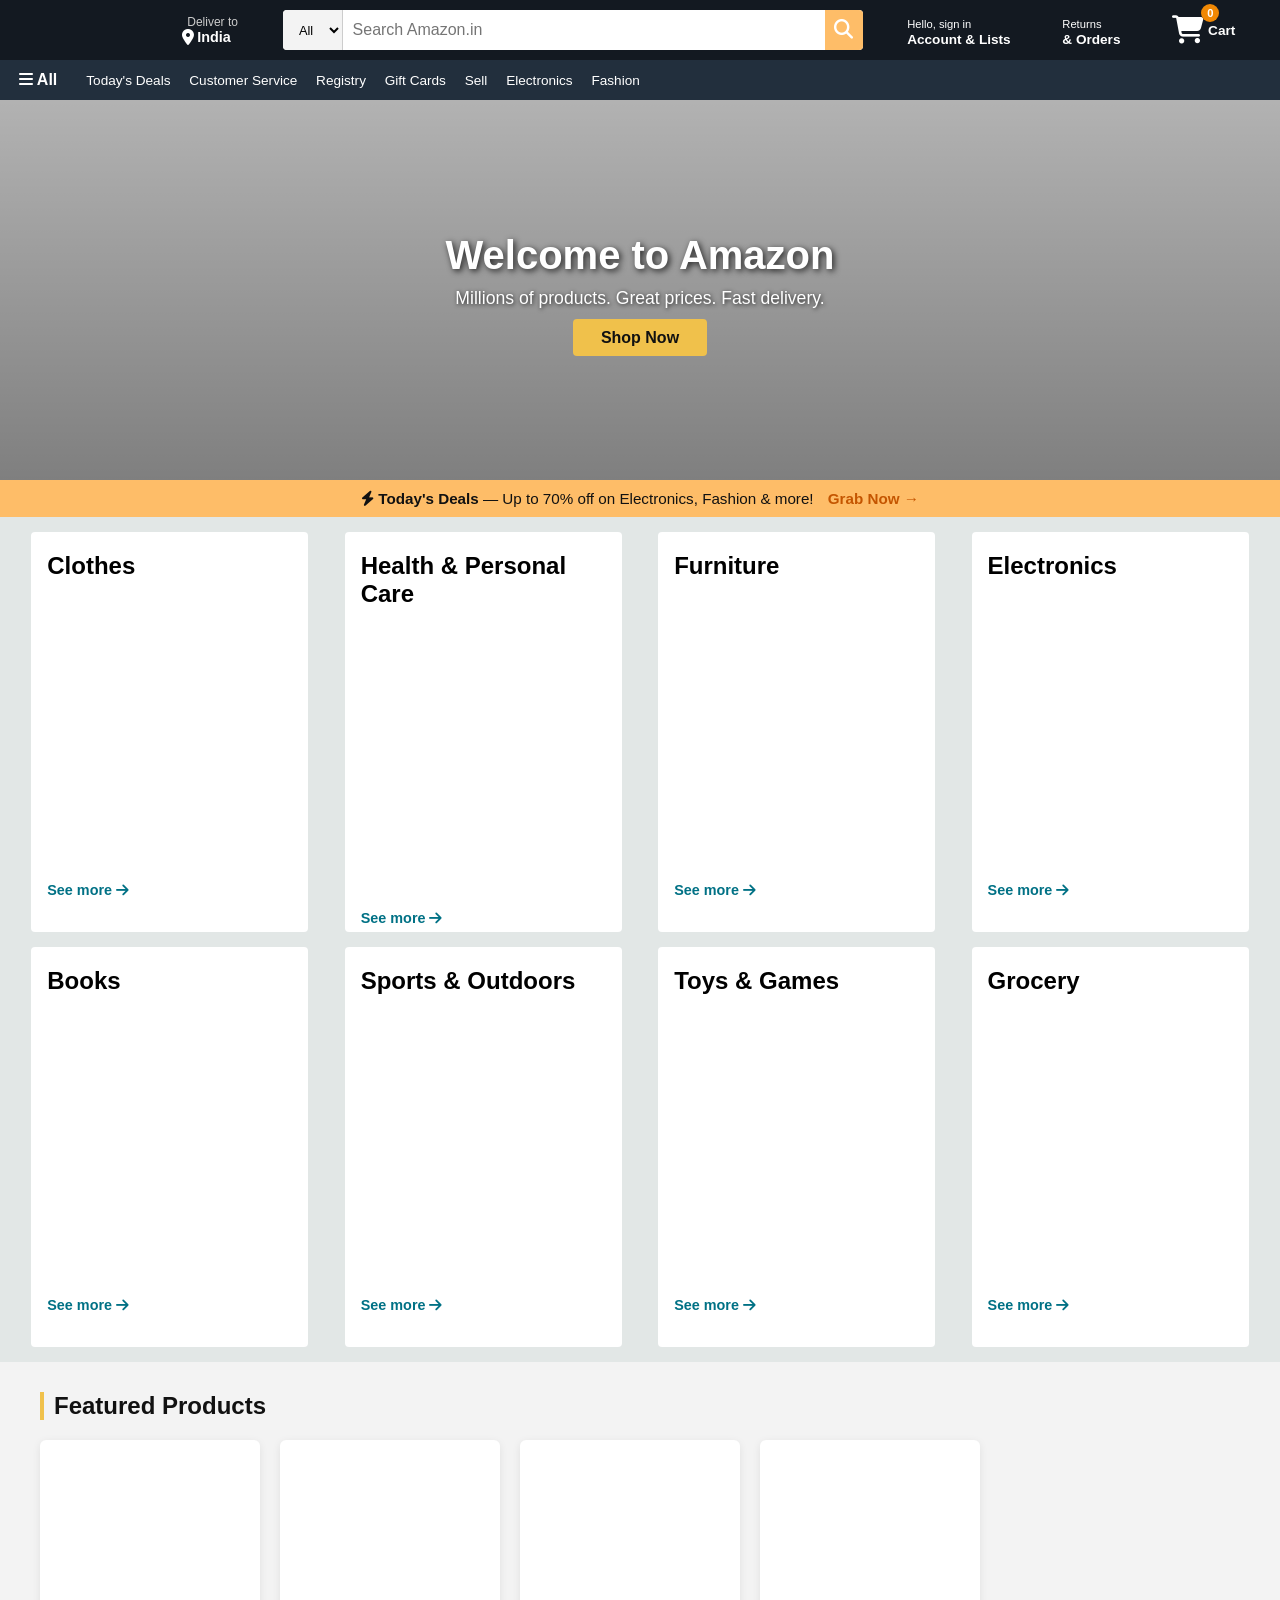
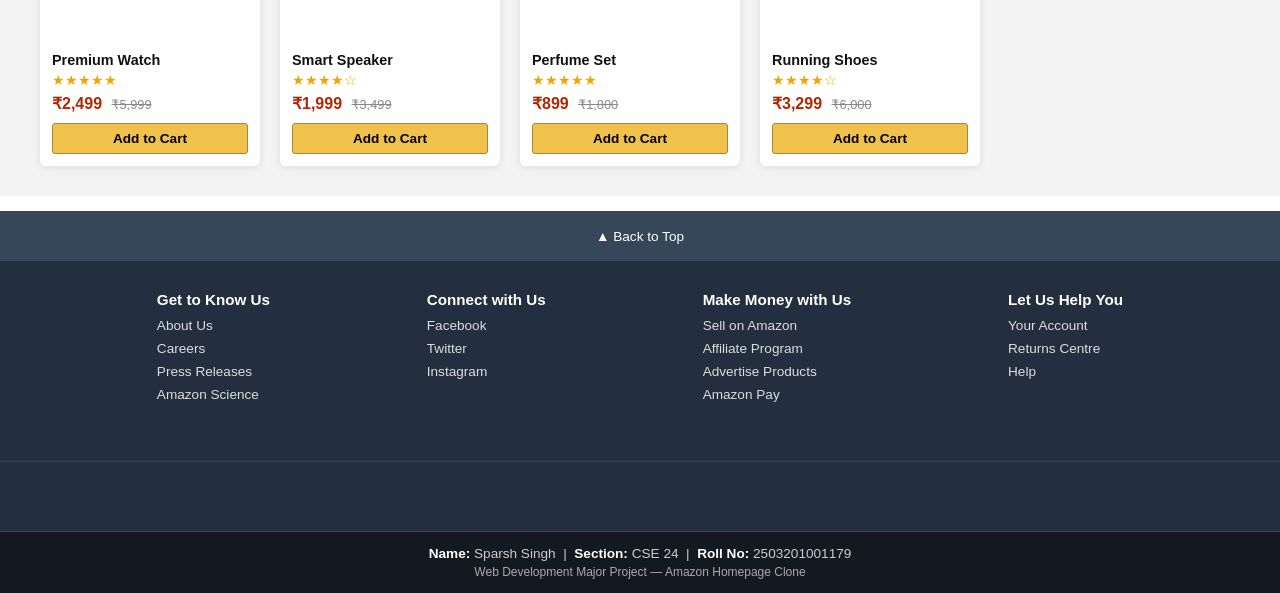
<file: index.html>
<!DOCTYPE html>
<html lang="en">
<head>
    <meta charset="UTF-8">
    <meta name="viewport" content="width=device-width, initial-scale=1.0">
    <title>Amazon.in – Online Shopping</title>
    <link rel="stylesheet" href="style.css">
    <link rel="stylesheet" href="https://cdnjs.cloudflare.com/ajax/libs/font-awesome/6.5.1/css/all.min.css"/>
</head>
<body>

    <!-- NAVBAR -->
    <header>
        <div class="navbar">
            <div class="nav-logo border">
                <a href="index.html"><div class="logo"></div></a>
            </div>
            <div class="nav-address border">
                <p class="add-first">Deliver to</p>
                <div class="add-icon">
                    <i class="fa-solid fa-location-dot"></i>
                    <p class="add-second">India</p>
                </div>
            </div>
            <div class="nav-search">
                <select class="search-select">
                    <option>All</option>
                    <option>Electronics</option>
                    <option>Clothes</option>
                    <option>Books</option>
                    <option>Furniture</option>
                </select>
                <input type="text" placeholder="Search Amazon.in" class="search-input" id="searchInput">
                <div class="search-icon" onclick="handleSearch()">
                    <i class="fa-solid fa-magnifying-glass"></i>
                </div>
            </div>
            <div class="nav-signin border" onclick="window.location='login.html'">
                <p><span>Hello, sign in</span></p>
                <p class="nav-second">Account & Lists</p>
            </div>
            <div class="nav-return border">
                <p><span>Returns</span></p>
                <p class="nav-second">& Orders</p>
            </div>
            <div class="nav-cart border" onclick="window.location='cart.html'">
                <span class="cart-count" id="cartCount">0</span>
                <i class="fa-solid fa-cart-shopping"></i>
                Cart
            </div>
        </div>
        <div class="panel">
            <div class="panel-all border">
                <i class="fa-solid fa-bars"></i> All
            </div>
            <div class="panel-options">
                <p>Today's Deals</p>
                <p>Customer Service</p>
                <p>Registry</p>
                <p>Gift Cards</p>
                <p>Sell</p>
                <p>Electronics</p>
                <p>Fashion</p>
            </div>
        </div>
    </header>

    <!-- HERO -->
    <div class="hero-section">
        <div class="hero-text">
            <h1>Welcome to Amazon</h1>
            <p>Millions of products. Great prices. Fast delivery.</p>
            <a href="#shop" class="hero-btn">Shop Now</a>
        </div>
    </div>

    <!-- DEALS BANNER -->
    <div class="deals-banner">
        <i class="fa-solid fa-bolt"></i>
        <strong>Today's Deals</strong> — Up to 70% off on Electronics, Fashion & more!
        <a href="#">Grab Now →</a>
    </div>

    <!-- SHOP SECTION -->
    <div class="shop-section" id="shop">
        <div class="box" onclick="window.location='product.html'">
            <div class="box-content">
                <h2>Clothes</h2>
                <div class="box-img" style="background-image: url('https://images.unsplash.com/photo-1521572267360-ee0c2909d518');"></div>
                <p class="see-more">See more <i class="fa-solid fa-arrow-right"></i></p>
            </div>
        </div>
        <div class="box" onclick="window.location='product.html'">
            <div class="box-content">
                <h2>Health & Personal Care</h2>
                <div class="box-img" style="background-image: url('https://images.unsplash.com/photo-1522335789203-aabd1fc54bc9');"></div>
                <p class="see-more">See more <i class="fa-solid fa-arrow-right"></i></p>
            </div>
        </div>
        <div class="box" onclick="window.location='product.html'">
            <div class="box-content">
                <h2>Furniture</h2>
                <div class="box-img" style="background-image: url('https://images.unsplash.com/photo-1505693416388-ac5ce068fe85');"></div>
                <p class="see-more">See more <i class="fa-solid fa-arrow-right"></i></p>
            </div>
        </div>
        <div class="box" onclick="window.location='product.html'">
            <div class="box-content">
                <h2>Electronics</h2>
                <div class="box-img" style="background-image: url('https://images.unsplash.com/photo-1511707171634-5f897ff02aa9');"></div>
                <p class="see-more">See more <i class="fa-solid fa-arrow-right"></i></p>
            </div>
        </div>
        <div class="box" onclick="window.location='product.html'">
            <div class="box-content">
                <h2>Books</h2>
                <div class="box-img" style="background-image: url('https://images.unsplash.com/photo-1524995997946-a1c2e315a42f');"></div>
                <p class="see-more">See more <i class="fa-solid fa-arrow-right"></i></p>
            </div>
        </div>
        <div class="box" onclick="window.location='product.html'">
            <div class="box-content">
                <h2>Sports & Outdoors</h2>
                <div class="box-img" style="background-image: url('https://images.unsplash.com/photo-1517649763962-0c623066013b');"></div>
                <p class="see-more">See more <i class="fa-solid fa-arrow-right"></i></p>
            </div>
        </div>
        <div class="box" onclick="window.location='product.html'">
            <div class="box-content">
                <h2>Toys & Games</h2>
                <div class="box-img" style="background-image: url('https://images.unsplash.com/photo-1558877385-81a1c7e67d72');"></div>
                <p class="see-more">See more <i class="fa-solid fa-arrow-right"></i></p>
            </div>
        </div>
        <div class="box" onclick="window.location='product.html'">
            <div class="box-content">
                <h2>Grocery</h2>
                <div class="box-img" style="background-image: url('https://images.unsplash.com/photo-1542838132-92c53300491e');"></div>
                <p class="see-more">See more <i class="fa-solid fa-arrow-right"></i></p>
            </div>
        </div>
    </div>

    <!-- FEATURED PRODUCTS -->
    <div class="featured-section">
        <h2 class="section-title">Featured Products</h2>
        <div class="products-grid">
            <div class="product-card" onclick="window.location='product.html'">
                <div class="product-img" style="background-image: url('https://images.unsplash.com/photo-1523275335684-37898b6baf30');"></div>
                <div class="product-info">
                    <p class="product-name">Premium Watch</p>
                    <div class="stars">★★★★★</div>
                    <p class="product-price">₹2,499 <span class="old-price">₹5,999</span></p>
                    <button class="add-cart-btn" onclick="addToCart(event,'Premium Watch','₹2,499','https://images.unsplash.com/photo-1523275335684-37898b6baf30')">Add to Cart</button>
                </div>
            </div>
            <div class="product-card" onclick="window.location='product.html'">
                <div class="product-img" style="background-image: url('https://images.unsplash.com/photo-1546868871-7041f2a55e12');"></div>
                <div class="product-info">
                    <p class="product-name">Smart Speaker</p>
                    <div class="stars">★★★★☆</div>
                    <p class="product-price">₹1,999 <span class="old-price">₹3,499</span></p>
                    <button class="add-cart-btn" onclick="addToCart(event,'Smart Speaker','₹1,999','https://images.unsplash.com/photo-1546868871-7041f2a55e12')">Add to Cart</button>
                </div>
            </div>
            <div class="product-card" onclick="window.location='product.html'">
                <div class="product-img" style="background-image: url('https://images.unsplash.com/photo-1585386959984-a4155224a1ad');"></div>
                <div class="product-info">
                    <p class="product-name">Perfume Set</p>
                    <div class="stars">★★★★★</div>
                    <p class="product-price">₹899 <span class="old-price">₹1,800</span></p>
                    <button class="add-cart-btn" onclick="addToCart(event,'Perfume Set','₹899','https://images.unsplash.com/photo-1585386959984-a4155224a1ad')">Add to Cart</button>
                </div>
            </div>
            <div class="product-card" onclick="window.location='product.html'">
                <div class="product-img" style="background-image: url('https://images.unsplash.com/photo-1491553895911-0055eca6402d');"></div>
                <div class="product-info">
                    <p class="product-name">Running Shoes</p>
                    <div class="stars">★★★★☆</div>
                    <p class="product-price">₹3,299 <span class="old-price">₹6,000</span></p>
                    <button class="add-cart-btn" onclick="addToCart(event,'Running Shoes','₹3,299','https://images.unsplash.com/photo-1491553895911-0055eca6402d')">Add to Cart</button>
                </div>
            </div>
        </div>
    </div>

    <!-- FOOTER -->
    <footer>
        <div class="foot-panel1" onclick="window.scrollTo({top:0,behavior:'smooth'})">
            ▲ Back to Top
        </div>
        <div class="foot-panel2">
            <ul>
                <p>Get to Know Us</p>
                <a href="#">About Us</a>
                <a href="#">Careers</a>
                <a href="#">Press Releases</a>
                <a href="#">Amazon Science</a>
            </ul>
            <ul>
                <p>Connect with Us</p>
                <a href="#">Facebook</a>
                <a href="#">Twitter</a>
                <a href="#">Instagram</a>
            </ul>
            <ul>
                <p>Make Money with Us</p>
                <a href="#">Sell on Amazon</a>
                <a href="#">Affiliate Program</a>
                <a href="#">Advertise Products</a>
                <a href="#">Amazon Pay</a>
            </ul>
            <ul>
                <p>Let Us Help You</p>
                <a href="login.html">Your Account</a>
                <a href="#">Returns Centre</a>
                <a href="#">Help</a>
            </ul>
        </div>
        <div class="foot-panel3">
            <div class="logo"></div>
        </div>
        <div class="student-info">
            <p>
                <strong>Name:</strong> Sparsh Singh &nbsp;|&nbsp;
                <strong>Section:</strong> CSE 24 &nbsp;|&nbsp;
                <strong>Roll No:</strong> 2503201001179
            </p>
            <p style="font-size:0.75rem; margin-top:4px; color:#aaa;">Web Development Major Project — Amazon Homepage Clone</p>
        </div>
    </footer>

    <script>
        function updateCartCount() {
            const cart = JSON.parse(localStorage.getItem('cart') || '[]');
            document.getElementById('cartCount').textContent = cart.length;
        }

        function addToCart(e, name, price, img) {
            e.stopPropagation();
            const cart = JSON.parse(localStorage.getItem('cart') || '[]');
            cart.push({ name, price, img });
            localStorage.setItem('cart', JSON.stringify(cart));
            updateCartCount();
            const btn = e.target;
            btn.textContent = '✓ Added!';
            btn.style.backgroundColor = '#4CAF50';
            setTimeout(() => {
                btn.textContent = 'Add to Cart';
                btn.style.backgroundColor = '#f0c14b';
            }, 1500);
        }

        function handleSearch() {
            const q = document.getElementById('searchInput').value.trim();
            if (q) {
                document.getElementById('shop').scrollIntoView({ behavior: 'smooth' });
            }
        }

        document.getElementById('searchInput').addEventListener('keypress', function(e) {
            if (e.key === 'Enter') handleSearch();
        });

        updateCartCount();
    </script>
</body>
</html>
</file>
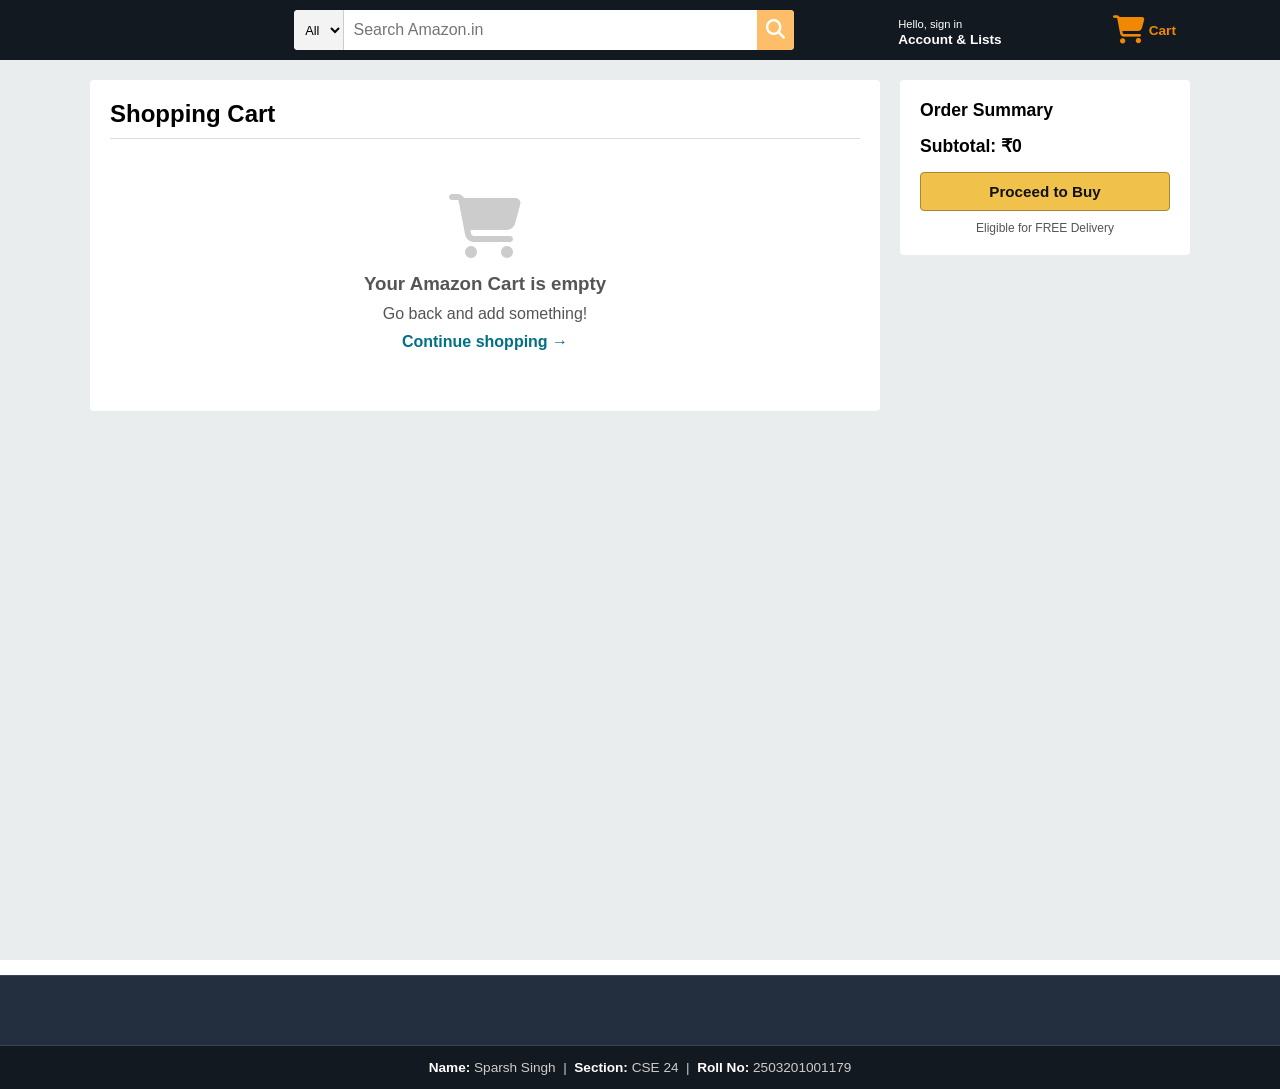
<file: cart.html>
<!DOCTYPE html>
<html lang="en">
<head>
    <meta charset="UTF-8">
    <meta name="viewport" content="width=device-width, initial-scale=1.0">
    <title>Shopping Cart – Amazon</title>
    <link rel="stylesheet" href="style.css">
    <link rel="stylesheet" href="https://cdnjs.cloudflare.com/ajax/libs/font-awesome/6.5.1/css/all.min.css"/>
</head>
<body>

    <!-- NAVBAR -->
    <header>
        <div class="navbar">
            <div class="nav-logo border">
                <a href="index.html"><div class="logo"></div></a>
            </div>
            <div class="nav-search" style="width:500px;">
                <select class="search-select"><option>All</option></select>
                <input type="text" placeholder="Search Amazon.in" class="search-input">
                <div class="search-icon"><i class="fa-solid fa-magnifying-glass"></i></div>
            </div>
            <div class="nav-signin border" onclick="window.location='login.html'">
                <p><span>Hello, sign in</span></p>
                <p class="nav-second">Account & Lists</p>
            </div>
            <div class="nav-cart border" onclick="window.location='cart.html'" style="color:#f08804;">
                <i class="fa-solid fa-cart-shopping"></i> Cart
            </div>
        </div>
    </header>

    <!-- CART CONTENT -->
    <div class="cart-page">
        <div class="cart-container">

            <!-- CART ITEMS -->
            <div class="cart-items">
                <h2>Shopping Cart</h2>
                <div id="cartItemsList"></div>
            </div>

            <!-- SUMMARY -->
            <div class="cart-summary">
                <h3>Order Summary</h3>
                <p id="cartSummaryText" class="cart-total">Subtotal: ₹0</p>
                <button class="checkout-btn" onclick="handleCheckout()">
                    Proceed to Buy
                </button>
                <p style="font-size:0.75rem; color:#555; margin-top:10px; text-align:center;">
                    Eligible for FREE Delivery
                </p>
            </div>

        </div>
    </div>

    <!-- FOOTER -->
    <footer>
        <div class="foot-panel3">
            <div class="logo"></div>
        </div>
        <div class="student-info">
            <p>
                <strong>Name:</strong> Sparsh Singh &nbsp;|&nbsp;
                <strong>Section:</strong> CSE 24 &nbsp;|&nbsp;
                <strong>Roll No:</strong> 2503201001179
            </p>
        </div>
    </footer>

    <script>
        function loadCart() {
            const cart = JSON.parse(localStorage.getItem('cart') || '[]');
            const container = document.getElementById('cartItemsList');

            if (cart.length === 0) {
                container.innerHTML = `
                    <div class="empty-cart">
                        <i class="fa-solid fa-cart-shopping"></i>
                        <h3>Your Amazon Cart is empty</h3>
                        <p style="margin:10px 0">Go back and add something!</p>
                        <a href="index.html" style="color:#007185; font-weight:700;">Continue shopping →</a>
                    </div>`;
                document.getElementById('cartSummaryText').textContent = 'Subtotal: ₹0';
                return;
            }

            let total = 0;
            let html = '';

            cart.forEach((item, idx) => {
                const priceNum = parseInt(item.price.replace(/[^0-9]/g, ''));
                total += priceNum;
                html += `
                    <div class="cart-item">
                        <div class="cart-item-img" style="background-image: url('${item.img}')"></div>
                        <div class="cart-item-info">
                            <h3>${item.name}</h3>
                            <p>${item.price}</p>
                            <p style="color:#007600; font-size:0.8rem;">In Stock</p>
                            <button class="cart-item-remove" onclick="removeItem(${idx})">Remove</button>
                        </div>
                    </div>`;
            });

            container.innerHTML = html;
            document.getElementById('cartSummaryText').innerHTML =
                `Subtotal (${cart.length} item${cart.length > 1 ? 's' : ''}): <span style="color:#B12704">₹${total.toLocaleString('en-IN')}</span>`;
        }

        function removeItem(idx) {
            const cart = JSON.parse(localStorage.getItem('cart') || '[]');
            cart.splice(idx, 1);
            localStorage.setItem('cart', JSON.stringify(cart));
            loadCart();
        }

        function handleCheckout() {
            const cart = JSON.parse(localStorage.getItem('cart') || '[]');
            if (cart.length === 0) { alert('Your cart is empty!'); return; }
            alert('Order placed successfully! Thank you for shopping with Amazon.');
            localStorage.removeItem('cart');
            loadCart();
        }

        loadCart();
    </script>
</body>
</html>
</file>
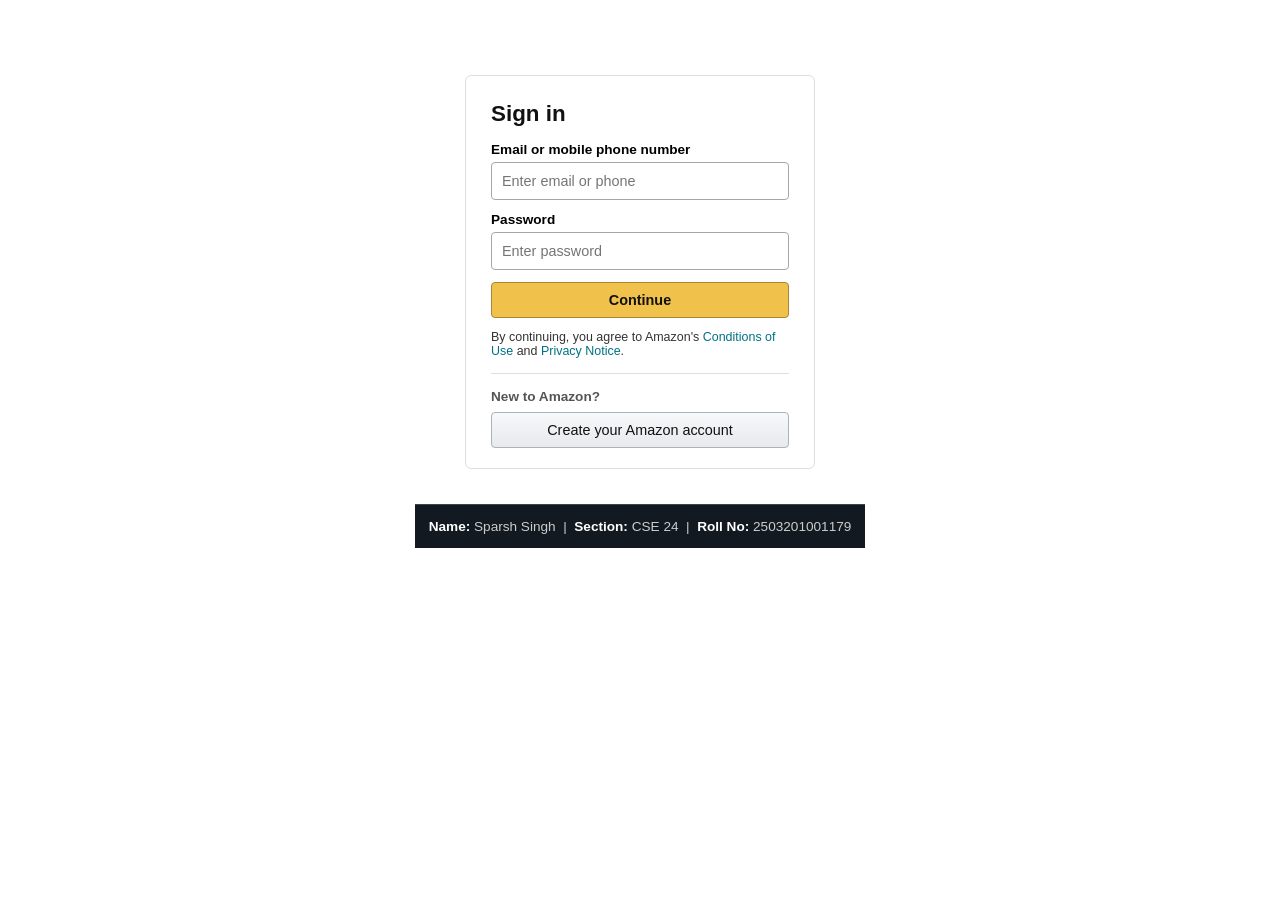
<file: login.html>
<!DOCTYPE html>
<html lang="en">
<head>
    <meta charset="UTF-8">
    <meta name="viewport" content="width=device-width, initial-scale=1.0">
    <title>Amazon Sign-In</title>
    <link rel="stylesheet" href="style.css">
    <link rel="stylesheet" href="https://cdnjs.cloudflare.com/ajax/libs/font-awesome/6.5.1/css/all.min.css"/>
</head>
<body class="login-page">

    <div class="login-logo">
        <a href="index.html"><div class="logo"></div></a>
    </div>

    <div class="login-box">
        <h2>Sign in</h2>

        <label for="email">Email or mobile phone number</label>
        <input type="text" id="email" placeholder="Enter email or phone">

        <label for="password">Password</label>
        <input type="password" id="password" placeholder="Enter password">

        <button class="login-btn" onclick="handleLogin()">Continue</button>

        <p class="small-text" style="margin-top:12px; text-align:left; font-size:0.78rem; color:#333;">
            By continuing, you agree to Amazon's
            <a href="#">Conditions of Use</a> and
            <a href="#">Privacy Notice</a>.
        </p>

        <hr class="login-divider">

        <p style="font-size:0.85rem; font-weight:700; color:#555; margin-bottom:8px;">New to Amazon?</p>
        <button class="create-acc-btn" onclick="window.location='index.html'">Create your Amazon account</button>
    </div>

    <footer style="margin-top:20px;">
        <div class="student-info">
            <p>
                <strong>Name:</strong> Sparsh Singh &nbsp;|&nbsp;
                <strong>Section:</strong> CSE 24 &nbsp;|&nbsp;
                <strong>Roll No:</strong> 2503201001179
            </p>
        </div>
    </footer>

    <script>
        function handleLogin() {
            const email = document.getElementById('email').value.trim();
            const password = document.getElementById('password').value.trim();
            if (!email || !password) {
                alert('Please fill in all fields.');
                return;
            }
            alert('Welcome back! Redirecting to homepage...');
            window.location = 'index.html';
        }
    </script>
</body>
</html>
</file>
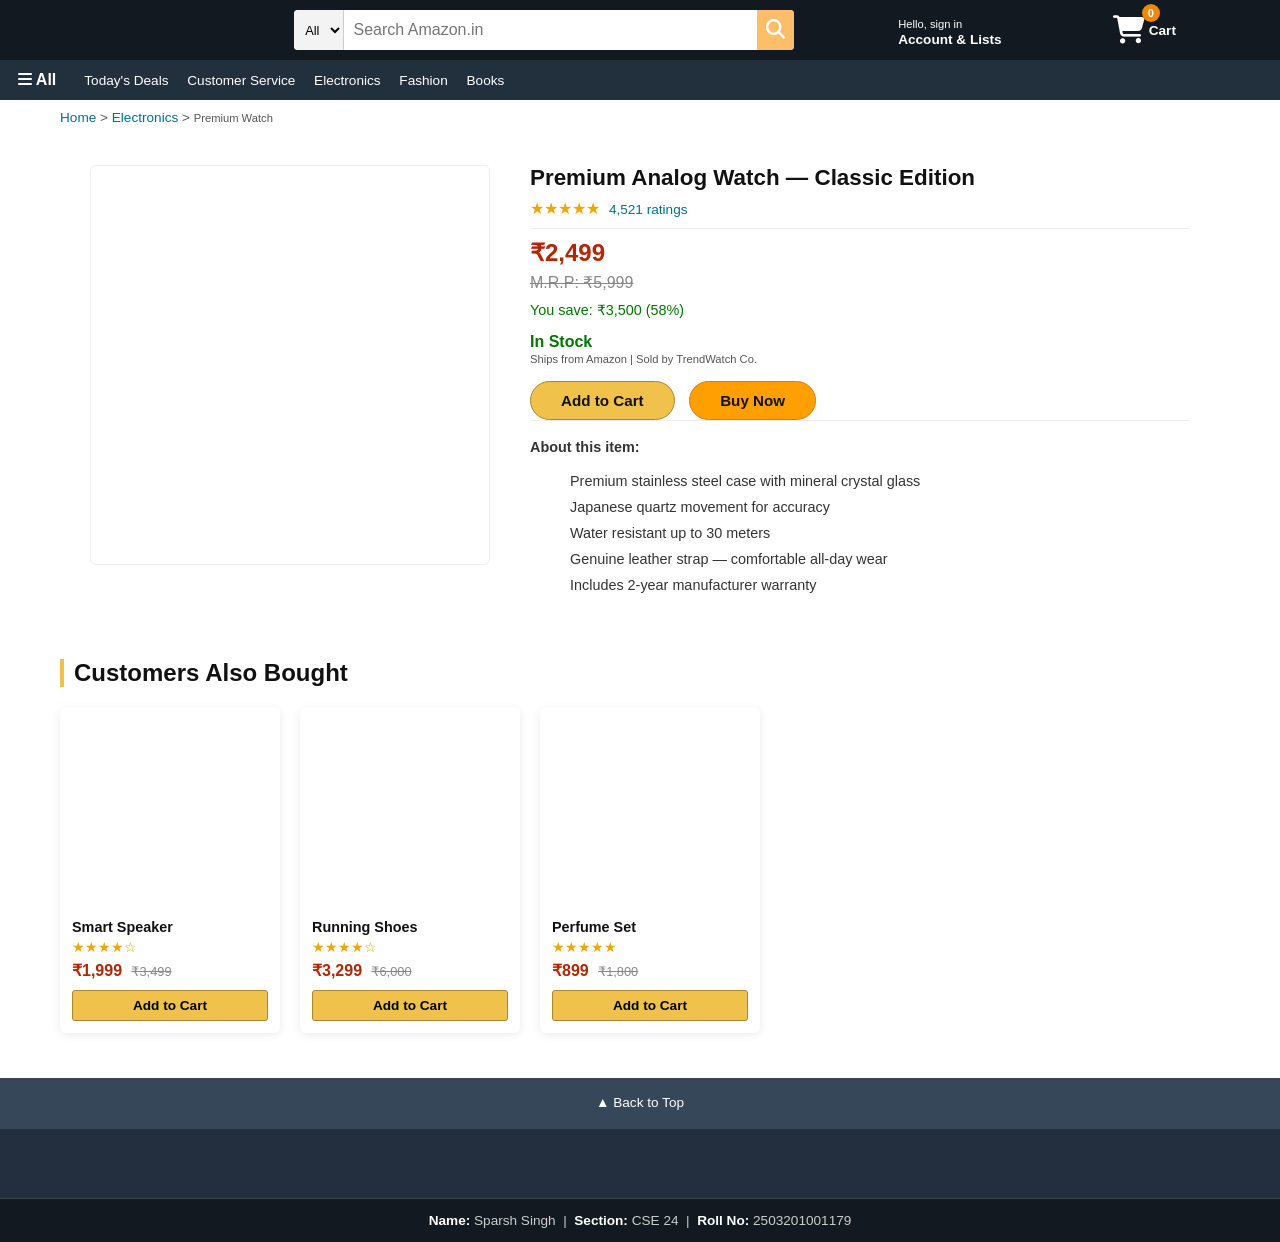
<file: product.html>
<!DOCTYPE html>
<html lang="en">
<head>
    <meta charset="UTF-8">
    <meta name="viewport" content="width=device-width, initial-scale=1.0">
    <title>Product – Amazon</title>
    <link rel="stylesheet" href="style.css">
    <link rel="stylesheet" href="https://cdnjs.cloudflare.com/ajax/libs/font-awesome/6.5.1/css/all.min.css"/>
</head>
<body>

    <!-- NAVBAR -->
    <header>
        <div class="navbar">
            <div class="nav-logo border">
                <a href="index.html"><div class="logo"></div></a>
            </div>
            <div class="nav-search" style="width:500px;">
                <select class="search-select"><option>All</option></select>
                <input type="text" placeholder="Search Amazon.in" class="search-input">
                <div class="search-icon"><i class="fa-solid fa-magnifying-glass"></i></div>
            </div>
            <div class="nav-signin border" onclick="window.location='login.html'">
                <p><span>Hello, sign in</span></p>
                <p class="nav-second">Account & Lists</p>
            </div>
            <div class="nav-cart border" onclick="window.location='cart.html'">
                <span class="cart-count" id="cartCount">0</span>
                <i class="fa-solid fa-cart-shopping"></i> Cart
            </div>
        </div>
        <div class="panel">
            <div class="panel-all"><i class="fa-solid fa-bars"></i> All</div>
            <div class="panel-options">
                <p>Today's Deals</p>
                <p>Customer Service</p>
                <p>Electronics</p>
                <p>Fashion</p>
                <p>Books</p>
            </div>
        </div>
    </header>

    <!-- BREADCRUMB -->
    <div style="background:#fff; padding:10px 60px; font-size:0.85rem; color:#555;">
        <a href="index.html" style="color:#007185;">Home</a> &gt;
        <a href="index.html" style="color:#007185;">Electronics</a> &gt;
        <span>Premium Watch</span>
    </div>

    <!-- PRODUCT DETAIL -->
    <div class="product-page">
        <div class="product-detail">

            <!-- Image -->
            <div class="product-detail-img"
                 style="background-image: url('https://images.unsplash.com/photo-1523275335684-37898b6baf30');">
            </div>

            <!-- Info -->
            <div class="product-detail-info">
                <h1>Premium Analog Watch — Classic Edition</h1>
                <div class="pd-rating">★★★★★ &nbsp;<span style="color:#007185; font-size:0.85rem;">4,521 ratings</span></div>

                <hr style="border:none; border-top:1px solid #eee; margin:10px 0;">

                <div class="pd-price">₹2,499</div>
                <div class="pd-old-price">M.R.P: ₹5,999</div>
                <div class="pd-savings">You save: ₹3,500 (58%)</div>

                <div style="font-size:0.85rem; margin-bottom:15px;">
                    <span style="color:#007600; font-weight:700; font-size:1rem;">In Stock</span><br>
                    <span style="color:#555;">Ships from Amazon | Sold by TrendWatch Co.</span>
                </div>

                <button class="pd-add-cart" onclick="addToCart()">Add to Cart</button>
                <button class="pd-buy-now" onclick="buyNow()">Buy Now</button>

                <div class="pd-description">
                    <strong>About this item:</strong>
                    <ul style="margin-top:10px; padding-left:20px; line-height:1.8;">
                        <li>Premium stainless steel case with mineral crystal glass</li>
                        <li>Japanese quartz movement for accuracy</li>
                        <li>Water resistant up to 30 meters</li>
                        <li>Genuine leather strap — comfortable all-day wear</li>
                        <li>Includes 2-year manufacturer warranty</li>
                    </ul>
                </div>
            </div>

        </div>

        <!-- MORE PRODUCTS -->
        <div style="margin-top:40px;">
            <h2 class="section-title">Customers Also Bought</h2>
            <div class="products-grid">
                <div class="product-card">
                    <div class="product-img" style="background-image: url('https://images.unsplash.com/photo-1546868871-7041f2a55e12');"></div>
                    <div class="product-info">
                        <p class="product-name">Smart Speaker</p>
                        <div class="stars">★★★★☆</div>
                        <p class="product-price">₹1,999 <span class="old-price">₹3,499</span></p>
                        <button class="add-cart-btn" onclick="quickAdd('Smart Speaker','₹1,999','https://images.unsplash.com/photo-1546868871-7041f2a55e12', this)">Add to Cart</button>
                    </div>
                </div>
                <div class="product-card">
                    <div class="product-img" style="background-image: url('https://images.unsplash.com/photo-1491553895911-0055eca6402d');"></div>
                    <div class="product-info">
                        <p class="product-name">Running Shoes</p>
                        <div class="stars">★★★★☆</div>
                        <p class="product-price">₹3,299 <span class="old-price">₹6,000</span></p>
                        <button class="add-cart-btn" onclick="quickAdd('Running Shoes','₹3,299','https://images.unsplash.com/photo-1491553895911-0055eca6402d', this)">Add to Cart</button>
                    </div>
                </div>
                <div class="product-card">
                    <div class="product-img" style="background-image: url('https://images.unsplash.com/photo-1585386959984-a4155224a1ad');"></div>
                    <div class="product-info">
                        <p class="product-name">Perfume Set</p>
                        <div class="stars">★★★★★</div>
                        <p class="product-price">₹899 <span class="old-price">₹1,800</span></p>
                        <button class="add-cart-btn" onclick="quickAdd('Perfume Set','₹899','https://images.unsplash.com/photo-1585386959984-a4155224a1ad', this)">Add to Cart</button>
                    </div>
                </div>
            </div>
        </div>
    </div>

    <!-- FOOTER -->
    <footer>
        <div class="foot-panel1" onclick="window.scrollTo({top:0,behavior:'smooth'})">▲ Back to Top</div>
        <div class="foot-panel3">
            <div class="logo"></div>
        </div>
        <div class="student-info">
            <p>
                <strong>Name:</strong> Sparsh Singh &nbsp;|&nbsp;
                <strong>Section:</strong> CSE 24 &nbsp;|&nbsp;
                <strong>Roll No:</strong> 2503201001179
            </p>
        </div>
    </footer>

    <script>
        function updateCartCount() {
            const cart = JSON.parse(localStorage.getItem('cart') || '[]');
            const el = document.getElementById('cartCount');
            if (el) el.textContent = cart.length;
        }

        function addToCart() {
            const cart = JSON.parse(localStorage.getItem('cart') || '[]');
            cart.push({
                name: 'Premium Watch',
                price: '₹2,499',
                img: 'https://images.unsplash.com/photo-1523275335684-37898b6baf30'
            });
            localStorage.setItem('cart', JSON.stringify(cart));
            updateCartCount();
            alert('Added to Cart! Go to Cart to checkout.');
        }

        function buyNow() {
            addToCart();
            window.location = 'cart.html';
        }

        function quickAdd(name, price, img, btn) {
            const cart = JSON.parse(localStorage.getItem('cart') || '[]');
            cart.push({ name, price, img });
            localStorage.setItem('cart', JSON.stringify(cart));
            updateCartCount();
            btn.textContent = '✓ Added!';
            btn.style.backgroundColor = '#4CAF50';
            setTimeout(() => {
                btn.textContent = 'Add to Cart';
                btn.style.backgroundColor = '#f0c14b';
            }, 1500);
        }

        updateCartCount();
    </script>
</body>
</html>
</file>
<file: style.css>
/* ===== GLOBAL ===== */
* {
    margin: 0;
    padding: 0;
    box-sizing: border-box;
    font-family: Arial, sans-serif;
}
a { text-decoration: none; }

/* ===== NAVBAR ===== */
.navbar {
    height: 60px;
    background-color: #131921;
    color: white;
    display: flex;
    align-items: center;
    justify-content: space-evenly;
    gap: 10px;
    padding: 0 10px;
}
.nav-logo { height: 50px; width: 100px; cursor: pointer; }
.logo {
    background-image: url("https://pngimg.com/uploads/amazon/amazon_PNG11.png");
    background-size: cover;
    height: 50px;
    width: 100%;
}
.border { border: 1.5px solid transparent; border-radius: 2px; padding: 4px 6px; cursor: pointer; }
.border:hover { border: 1.5px solid white; }

/* Address */
.add-first { color: #cccccc; font-size: 0.75rem; margin-left: 5px; }
.add-second { font-size: 0.9rem; margin-left: 3px; font-weight: 700; }
.add-icon { display: flex; align-items: center; }

/* Search */
.nav-search {
    display: flex;
    background-color: white;
    width: 580px;
    height: 40px;
    border-radius: 4px;
    overflow: hidden;
}
.nav-search:hover { outline: 2px solid #febd68; }
.search-select {
    background-color: #f3f3f3;
    width: 60px;
    text-align: center;
    border: none;
    border-right: 1px solid #cdcdcd;
    font-size: 0.8rem;
    cursor: pointer;
}
.search-input { width: 100%; font-size: 1rem; border: none; outline: none; padding: 0 10px; }
.search-icon {
    width: 45px;
    display: flex;
    justify-content: center;
    align-items: center;
    font-size: 1.2rem;
    background-color: #febd68;
    cursor: pointer;
    transition: background 0.2s;
}
.search-icon:hover { background-color: #f3a847; }

/* Nav items */
span { font-size: 0.7rem; }
.nav-second { font-size: 0.85rem; font-weight: 700; }

/* Cart */
.nav-cart { font-size: 0.85rem; font-weight: 700; display: flex; align-items: center; gap: 4px; cursor: pointer; position: relative; }
.nav-cart i { font-size: 28px; }
.cart-count {
    position: absolute;
    top: -8px;
    right: 22px;
    background: #f08804;
    color: white;
    border-radius: 50%;
    font-size: 0.7rem;
    font-weight: bold;
    min-width: 18px;
    height: 18px;
    display: flex;
    align-items: center;
    justify-content: center;
}

/* ===== PANEL ===== */
.panel {
    height: 40px;
    background-color: #222f3d;
    display: flex;
    color: white;
    align-items: center;
    gap: 5px;
}
.panel-all { margin-left: 10px; font-weight: 700; cursor: pointer; padding: 4px 8px; }
.panel-all:hover { border: 1px solid white; border-radius: 2px; }
.panel-options { font-size: 0.85rem; }
.panel-options p { display: inline; margin-left: 15px; cursor: pointer; }
.panel-options p:hover { text-decoration: underline; }

/* ===== HERO ===== */
.hero-section {
    background-image: url("https://images.unsplash.com/photo-1522199710521-72d69614c702");
    background-size: cover;
    background-position: center;
    height: 380px;
    display: flex;
    align-items: center;
    justify-content: center;
    position: relative;
}
.hero-section::after {
    content: '';
    position: absolute;
    inset: 0;
    background: linear-gradient(to bottom, rgba(0,0,0,0.3), rgba(0,0,0,0.5));
}
.hero-text {
    position: relative;
    z-index: 2;
    color: white;
    text-align: center;
}
.hero-text h1 { font-size: 2.5rem; text-shadow: 2px 2px 6px rgba(0,0,0,0.8); }
.hero-text p { font-size: 1.1rem; margin: 10px 0 20px; text-shadow: 1px 1px 4px rgba(0,0,0,0.8); }
.hero-btn {
    background-color: #f0c14b;
    color: #111;
    font-weight: 700;
    padding: 10px 28px;
    border-radius: 4px;
    font-size: 1rem;
    transition: background 0.2s;
}
.hero-btn:hover { background-color: #e0b13b; }

/* ===== DEALS BANNER ===== */
.deals-banner {
    background-color: #febd68;
    color: #111;
    text-align: center;
    padding: 10px;
    font-size: 0.95rem;
}
.deals-banner a { color: #c45500; font-weight: 700; margin-left: 10px; }

/* ===== SHOP SECTION ===== */
.shop-section {
    display: flex;
    justify-content: space-evenly;
    flex-wrap: wrap;
    background-color: #e2e7e6;
    padding: 15px 10px;
    gap: 15px;
}
.box {
    height: 400px;
    width: 22%;
    min-width: 200px;
    background-color: white;
    padding: 20px 0 15px;
    border-radius: 4px;
    cursor: pointer;
    transition: transform 0.2s, box-shadow 0.2s;
}
.box:hover { transform: translateY(-4px); box-shadow: 0 6px 20px rgba(0,0,0,0.15); }
.box-content { margin: 0 1rem; }
.box-img {
    height: 270px;
    background-size: cover;
    background-position: center;
    margin: 1rem 0;
    border-radius: 4px;
}
.see-more { color: #007185; font-size: 0.9rem; font-weight: 600; }

/* ===== FEATURED SECTION ===== */
.featured-section {
    background-color: #f3f3f3;
    padding: 30px 40px;
}
.section-title {
    font-size: 1.5rem;
    color: #111;
    margin-bottom: 20px;
    border-left: 4px solid #f0c14b;
    padding-left: 10px;
}
.products-grid {
    display: flex;
    gap: 20px;
    flex-wrap: wrap;
}
.product-card {
    background: white;
    border-radius: 6px;
    width: 220px;
    overflow: hidden;
    cursor: pointer;
    transition: transform 0.2s, box-shadow 0.2s;
    box-shadow: 0 2px 8px rgba(0,0,0,0.08);
}
.product-card:hover { transform: translateY(-4px); box-shadow: 0 8px 24px rgba(0,0,0,0.15); }
.product-img {
    height: 200px;
    background-size: cover;
    background-position: center;
}
.product-info { padding: 12px; }
.product-name { font-size: 0.9rem; font-weight: 600; color: #111; margin-bottom: 4px; }
.stars { color: #f0a500; font-size: 0.9rem; margin-bottom: 6px; }
.product-price { font-size: 1rem; font-weight: 700; color: #B12704; }
.old-price { font-size: 0.8rem; color: #888; text-decoration: line-through; font-weight: 400; margin-left: 5px; }
.add-cart-btn {
    width: 100%;
    margin-top: 10px;
    background-color: #f0c14b;
    border: 1px solid #a88734;
    border-radius: 3px;
    padding: 7px;
    font-size: 0.85rem;
    font-weight: 600;
    cursor: pointer;
    transition: background 0.2s;
}
.add-cart-btn:hover { background-color: #e0b13b; }

/* ===== FOOTER ===== */
footer { margin-top: 15px; }
.foot-panel1 {
    background-color: #37475a;
    color: white;
    height: 50px;
    display: flex;
    justify-content: center;
    align-items: center;
    font-size: 0.85rem;
    cursor: pointer;
    transition: background 0.2s;
}
.foot-panel1:hover { background-color: #485769; }
.foot-panel2 {
    background-color: #232f3e;
    color: white;
    min-height: 200px;
    display: flex;
    justify-content: space-evenly;
    flex-wrap: wrap;
    padding: 20px;
}
ul { list-style: none; margin: 10px 20px; }
ul p { font-weight: 700; font-size: 0.95rem; margin-bottom: 10px; }
ul a { display: block; font-size: 0.85rem; margin-top: 8px; color: #dddddd; }
ul a:hover { text-decoration: underline; color: white; }
.foot-panel3 {
    background-color: #232f3e;
    border-top: 1px solid #3a4553;
    height: 70px;
    display: flex;
    justify-content: center;
    align-items: center;
}
.foot-panel3 .logo { width: 100px; }

/* ===== STUDENT INFO ===== */
.student-info {
    background-color: #131921;
    color: #ccc;
    text-align: center;
    padding: 14px;
    font-size: 0.85rem;
    border-top: 1px solid #3a4553;
}
.student-info strong { color: white; }

/* ===== LOGIN PAGE ===== */
.login-page {
    min-height: 100vh;
    background-color: #fff;
    display: flex;
    flex-direction: column;
    align-items: center;
}
.login-logo { margin: 20px 0 10px; }
.login-logo .logo { width: 120px; height: 45px; }
.login-box {
    width: 350px;
    border: 1px solid #ddd;
    border-radius: 6px;
    padding: 25px 25px 20px;
    margin-bottom: 15px;
}
.login-box h2 { font-size: 1.4rem; margin-bottom: 15px; color: #111; }
.login-box label { font-size: 0.85rem; font-weight: 700; display: block; margin-bottom: 5px; }
.login-box input {
    width: 100%;
    height: 38px;
    border: 1px solid #a6a6a6;
    border-radius: 4px;
    padding: 0 10px;
    font-size: 0.9rem;
    margin-bottom: 12px;
    outline: none;
}
.login-box input:focus { border-color: #e77600; box-shadow: 0 0 0 3px rgba(228,121,17,0.25); }
.login-btn {
    width: 100%;
    background-color: #f0c14b;
    border: 1px solid #a88734;
    border-radius: 4px;
    padding: 9px;
    font-size: 0.9rem;
    font-weight: 600;
    cursor: pointer;
    transition: background 0.2s;
    color: #111;
}
.login-btn:hover { background-color: #e0b13b; }
.login-divider { border: none; border-top: 1px solid #ddd; margin: 15px 0; }
.login-box .small-text { font-size: 0.75rem; color: #555; margin-top: 10px; text-align: center; }
.login-box .small-text a { color: #007185; }
.create-acc-btn {
    width: 100%;
    background: linear-gradient(to bottom, #f7f8fa, #e7e9ec);
    border: 1px solid #adb1b8;
    border-radius: 4px;
    padding: 9px;
    font-size: 0.9rem;
    cursor: pointer;
    color: #111;
    transition: background 0.2s;
}
.create-acc-btn:hover { background: linear-gradient(to bottom, #e7e9ec, #d5d7db); }

/* ===== CART PAGE ===== */
.cart-page { min-height: 100vh; background: #eaeded; padding: 20px 40px; }
.cart-container { display: flex; gap: 20px; max-width: 1100px; margin: 0 auto; }
.cart-items { flex: 3; background: white; padding: 20px; border-radius: 4px; }
.cart-items h2 { font-size: 1.5rem; border-bottom: 1px solid #ddd; padding-bottom: 10px; margin-bottom: 15px; }
.cart-item { display: flex; gap: 15px; border-bottom: 1px solid #eee; padding: 15px 0; }
.cart-item-img { width: 100px; height: 100px; background-size: cover; background-position: center; border-radius: 4px; flex-shrink: 0; }
.cart-item-info { flex: 1; }
.cart-item-info h3 { font-size: 1rem; color: #111; margin-bottom: 6px; }
.cart-item-info p { font-size: 1rem; font-weight: 700; color: #B12704; }
.cart-item-remove { color: #007185; font-size: 0.85rem; cursor: pointer; margin-top: 8px; display: inline-block; border: none; background: none; }
.cart-item-remove:hover { text-decoration: underline; color: #c45500; }
.cart-summary { flex: 1; background: white; padding: 20px; border-radius: 4px; height: fit-content; }
.cart-summary h3 { font-size: 1.1rem; margin-bottom: 15px; }
.cart-total { font-size: 1.1rem; font-weight: 700; margin-bottom: 15px; }
.checkout-btn {
    width: 100%;
    background: #f0c14b;
    border: 1px solid #a88734;
    border-radius: 4px;
    padding: 10px;
    font-size: 0.95rem;
    font-weight: 600;
    cursor: pointer;
    color: #111;
    transition: background 0.2s;
}
.checkout-btn:hover { background: #e0b13b; }
.empty-cart { text-align: center; padding: 40px; color: #555; }
.empty-cart i { font-size: 4rem; color: #ccc; margin-bottom: 15px; }

/* ===== PRODUCT PAGE ===== */
.product-page { min-height: 100vh; background: white; padding: 30px 60px; }
.product-detail { display: flex; gap: 40px; max-width: 1100px; margin: 0 auto; }
.product-detail-img {
    width: 400px;
    height: 400px;
    background-size: cover;
    background-position: center;
    border: 1px solid #eee;
    border-radius: 6px;
    flex-shrink: 0;
}
.product-detail-info { flex: 1; }
.product-detail-info h1 { font-size: 1.4rem; color: #111; margin-bottom: 8px; }
.product-detail-info .pd-rating { color: #f0a500; font-size: 1rem; margin-bottom: 10px; }
.product-detail-info .pd-price { font-size: 1.5rem; font-weight: 700; color: #B12704; margin-bottom: 6px; }
.product-detail-info .pd-old-price { font-size: 1rem; color: #888; text-decoration: line-through; margin-bottom: 10px; }
.product-detail-info .pd-savings { color: #007600; font-size: 0.9rem; margin-bottom: 15px; }
.product-detail-info .pd-description { font-size: 0.9rem; color: #333; line-height: 1.6; margin-bottom: 20px; border-top: 1px solid #eee; padding-top: 15px; }
.pd-add-cart {
    background: #f0c14b;
    border: 1px solid #a88734;
    border-radius: 20px;
    padding: 10px 30px;
    font-size: 0.95rem;
    font-weight: 600;
    cursor: pointer;
    color: #111;
    transition: background 0.2s;
    margin-right: 10px;
}
.pd-add-cart:hover { background: #e0b13b; }
.pd-buy-now {
    background: #ff9f00;
    border: 1px solid #e47911;
    border-radius: 20px;
    padding: 10px 30px;
    font-size: 0.95rem;
    font-weight: 600;
    cursor: pointer;
    color: #111;
    transition: background 0.2s;
}
.pd-buy-now:hover { background: #e47911; }
</file>
